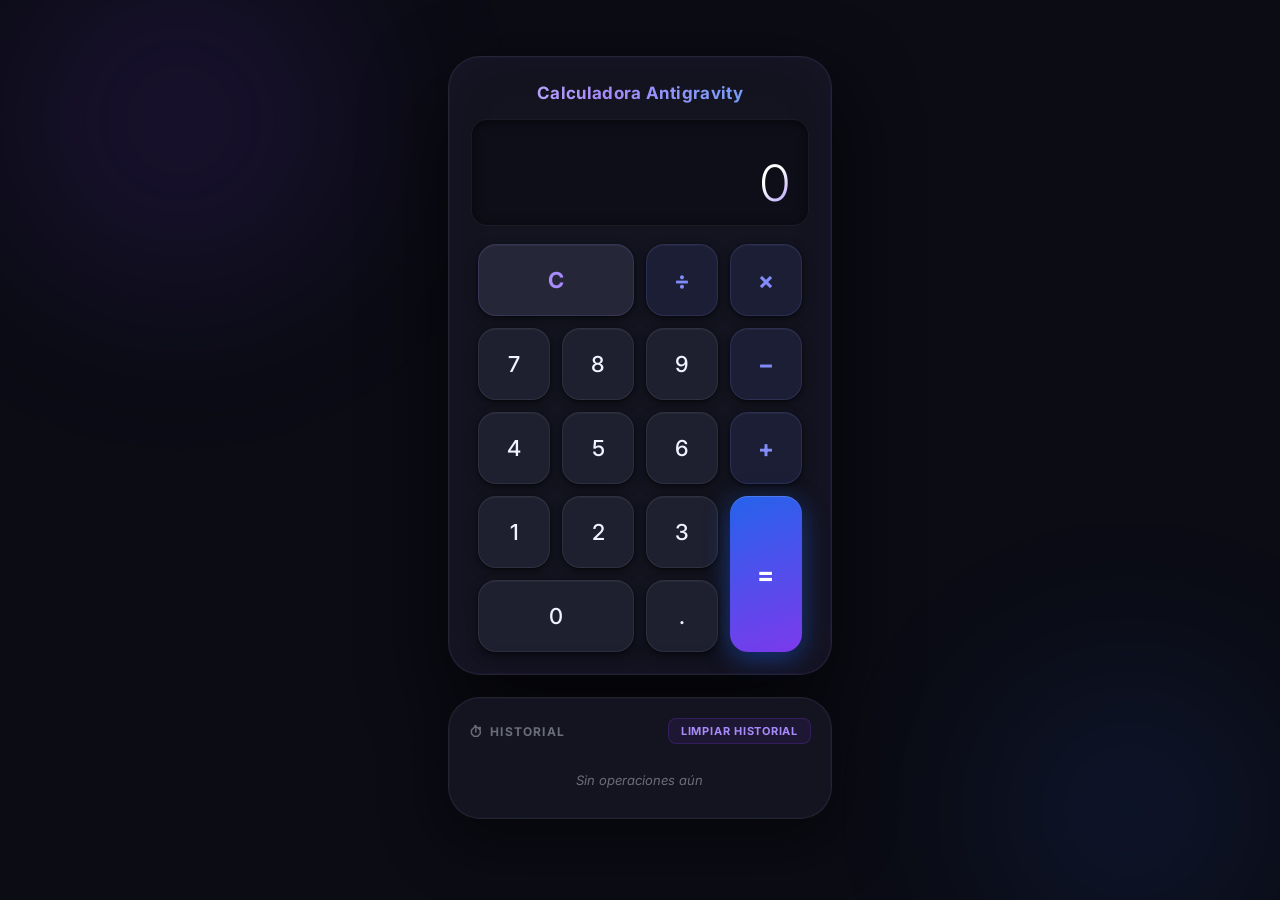
<file: index.html>
<!DOCTYPE html>
<html lang="es">
<head>
  <meta charset="UTF-8" />
  <meta name="viewport" content="width=device-width, initial-scale=1.0" />
  <title>Calculadora Antigravity</title>
  <meta name="description" content="Calculadora Antigravity — diseño glassmorphism premium con historial de operaciones." />
  <link rel="preconnect" href="https://fonts.googleapis.com" />
  <link href="https://fonts.googleapis.com/css2?family=Inter:wght@300;400;500;600;700&display=swap" rel="stylesheet" />
  <link rel="stylesheet" href="style.css" />
</head>
<body>
  <div class="bg-orbs">
    <div class="orb orb-1"></div>
    <div class="orb orb-2"></div>
    <div class="orb orb-3"></div>
  </div>

  <main class="calculator-wrapper" role="main">
    <div class="calculator" aria-label="Calculadora Antigravity">

      <!-- Título visible dentro del card -->
      <h1 class="calc-title">Calculadora Antigravity</h1>

      <!-- Pantalla -->
      <div class="display" aria-live="polite">
        <div class="display-expression" id="expression" aria-label="Expresión actual"></div>
        <div class="display-result" id="result" aria-label="Resultado">0</div>
      </div>

      <!-- Teclado — layout según imagen:
           Fila 1 : [C ×2cols]  [÷]  [×]
           Fila 2 : [7] [8] [9] [−]
           Fila 3 : [4] [5] [6] [+]
           Fila 4 : [1] [2] [3] [= ×2rows]
           Fila 5 : [0 ×2cols]  [.]
      -->
      <div class="keypad">

        <!-- Fila 1 -->
        <button id="btn-clear"    class="btn btn-function btn-wide" data-action="clear"    aria-label="Limpiar">C</button>
        <button id="btn-divide"   class="btn btn-operator"          data-action="operator" data-value="/" aria-label="Dividir">÷</button>
        <button id="btn-multiply" class="btn btn-operator"          data-action="operator" data-value="*" aria-label="Multiplicar">×</button>

        <!-- Fila 2 -->
        <button id="btn-7"        class="btn btn-number"            data-action="digit"    data-value="7">7</button>
        <button id="btn-8"        class="btn btn-number"            data-action="digit"    data-value="8">8</button>
        <button id="btn-9"        class="btn btn-number"            data-action="digit"    data-value="9">9</button>
        <button id="btn-subtract" class="btn btn-operator"          data-action="operator" data-value="-" aria-label="Restar">−</button>

        <!-- Fila 3 -->
        <button id="btn-4"        class="btn btn-number"            data-action="digit"    data-value="4">4</button>
        <button id="btn-5"        class="btn btn-number"            data-action="digit"    data-value="5">5</button>
        <button id="btn-6"        class="btn btn-number"            data-action="digit"    data-value="6">6</button>
        <button id="btn-add"      class="btn btn-operator"          data-action="operator" data-value="+" aria-label="Sumar">+</button>

        <!-- Fila 4 (= ocupa fila 4 y 5 en la col 4) -->
        <button id="btn-1"        class="btn btn-number"            data-action="digit"    data-value="1">1</button>
        <button id="btn-2"        class="btn btn-number"            data-action="digit"    data-value="2">2</button>
        <button id="btn-3"        class="btn btn-number"            data-action="digit"    data-value="3">3</button>
        <button id="btn-equal"    class="btn btn-equal btn-tall"    data-action="equal"    aria-label="Igual">=</button>

        <!-- Fila 5 -->
        <button id="btn-0"        class="btn btn-number btn-double" data-action="digit"    data-value="0">0</button>
        <button id="btn-dot"      class="btn btn-number"            data-action="decimal"  aria-label="Punto decimal">.</button>

      </div>
    </div>

    <!-- Historial de operaciones -->
    <section class="history-panel" aria-label="Historial de operaciones">
      <div class="history-header">
        <h2 class="history-title">
          <span class="history-icon">⏱</span> Historial
        </h2>
        <button id="btn-clear-history" class="btn-clear-history" aria-label="Limpiar historial">
          Limpiar historial
        </button>
      </div>
      <ol id="history-list" class="history-list" aria-live="polite">
        <li class="history-empty" id="history-empty">Sin operaciones aún</li>
      </ol>
    </section>
  </main>

  <script src="script.js"></script>
</body>
</html>
</file>
<file: style.css>
/* ============================================================
   RESET
   ============================================================ */
*, *::before, *::after { box-sizing: border-box; margin: 0; padding: 0; }

/* ============================================================
   DESIGN TOKENS
   ============================================================ */
:root {
  /* ── Fondo (dark profundo) */
  --bg-page:        #0b0c14;
  --bg-card:        #13141f;
  --bg-display:     #0d0e18;

  /* ── Botones */
  --btn-num:        #1e2030;
  --btn-num-hover:  #272a40;
  --btn-num-active: #1a1c2e;

  --btn-fn:         #252638;
  --btn-fn-hover:   #2e3050;

  --btn-op:         #1c1e35;
  --btn-op-hover:   #252848;
  --btn-op-text:    #818cf8;   /* índigo suave */

  /* ── Acento principal — violeta */
  --accent:         #7c3aed;
  --accent-light:   #a78bfa;
  --accent-glow:    rgba(124, 58, 237, 0.45);

  /* ── Igualdad — azul eléctrico */
  --eq-from:        #2563eb;
  --eq-to:          #7c3aed;
  --eq-glow:        rgba(37, 99, 235, 0.5);

  /* ── Bordes y texto */
  --border:         rgba(255,255,255,0.07);
  --text-main:      #f1f2ff;
  --text-muted:     rgba(241,242,255,0.4);
  --text-fn:        #a78bfa;
  --text-error:     #f87171;

  /* ── Tipografía */
  --font: 'Inter', 'Roboto', system-ui, sans-serif;

  /* ── Layout */
  --cols: 4;
  --btn-size: clamp(58px, 15vw, 72px);
  --gap:      clamp(8px, 2vw, 12px);
  --radius-card: clamp(20px, 5vw, 32px);
  --radius-btn:  clamp(12px, 3vw, 18px);
  --radius-display: clamp(12px, 3vw, 16px);
}

/* ============================================================
   BASE
   ============================================================ */
html { font-size: 16px; }

body {
  font-family: var(--font);
  background: var(--bg-page);
  color: var(--text-main);
  min-height: 100dvh;
  display: flex;
  flex-direction: column;
  align-items: center;
  justify-content: flex-start;
  padding: clamp(24px, 6vw, 56px) 16px 64px;
  overflow-y: auto;
}

/* ============================================================
   ORBES DE FONDO (sutiles)
   ============================================================ */
.bg-orbs {
  position: fixed;
  inset: 0;
  pointer-events: none;
  z-index: 0;
  overflow: hidden;
}

.orb {
  position: absolute;
  border-radius: 50%;
  filter: blur(90px);
  opacity: 0.2;
  animation: drift 14s ease-in-out infinite alternate;
}

.orb-1 {
  width: 520px; height: 520px;
  background: radial-gradient(circle, #7c3aed, transparent 65%);
  top: -140px; left: -80px;
  animation-duration: 16s;
}

.orb-2 {
  width: 420px; height: 420px;
  background: radial-gradient(circle, #2563eb, transparent 65%);
  bottom: -120px; right: -60px;
  animation-duration: 12s;
  animation-delay: -4s;
}

.orb-3 {
  width: 260px; height: 260px;
  background: radial-gradient(circle, #818cf8, transparent 65%);
  top: 45%; left: 50%;
  transform: translate(-50%, -50%);
  opacity: 0.1;
  animation-duration: 20s;
}

@keyframes drift {
  from { transform: translate(0, 0) scale(1); }
  to   { transform: translate(36px, 28px) scale(1.1); }
}

/* ============================================================
   CALCULATOR WRAPPER
   ============================================================ */
.calculator-wrapper {
  position: relative;
  z-index: 1;
  display: flex;
  flex-direction: column;
  align-items: center;
  gap: clamp(14px, 3vw, 22px);
  width: 100%;
  max-width: calc(var(--cols) * var(--btn-size) + (var(--cols) + 1) * var(--gap) + 36px);
}

/* ============================================================
   CALCULATOR CARD
   ============================================================ */
.calculator {
  width: 100%;
  background: var(--bg-card);
  border: 1px solid var(--border);
  border-radius: var(--radius-card);
  padding: clamp(16px, 4vw, 26px) clamp(14px, 4vw, 22px) clamp(14px, 3vw, 22px);
  box-shadow:
    /* sombra ambiental */
    0 32px 80px rgba(0, 0, 0, 0.7),
    /* glow violeta sutil */
    0 0 0 1px rgba(124, 58, 237, 0.08) inset,
    0 0 60px rgba(124, 58, 237, 0.04) inset;
  animation: card-in 0.5s cubic-bezier(0.34, 1.56, 0.64, 1) both;
}

@keyframes card-in {
  from { opacity: 0; transform: translateY(28px) scale(0.92); }
  to   { opacity: 1; transform: translateY(0) scale(1); }
}

/* ============================================================
   TÍTULO
   ============================================================ */
.calc-title {
  font-size: clamp(14px, 3.5vw, 17px);
  font-weight: 700;
  text-align: center;
  letter-spacing: 0.02em;
  margin-bottom: clamp(10px, 3vw, 16px);
  /* gradiente violeta → azul */
  background: linear-gradient(100deg, #c4b5fd 0%, var(--accent-light) 40%, #60a5fa 100%);
  -webkit-background-clip: text;
  -webkit-text-fill-color: transparent;
  background-clip: text;
}

/* ============================================================
   DISPLAY
   ============================================================ */
.display {
  background: var(--bg-display);
  border: 1px solid rgba(255,255,255,0.05);
  border-radius: var(--radius-display);
  padding: clamp(12px, 3vw, 18px) clamp(14px, 4vw, 20px) clamp(10px, 2.5vw, 14px);
  margin-bottom: clamp(12px, 3vw, 18px);
  min-height: clamp(80px, 20vw, 104px);
  display: flex;
  flex-direction: column;
  align-items: flex-end;
  justify-content: flex-end;
  overflow: hidden;
  box-shadow: inset 0 2px 12px rgba(0, 0, 0, 0.5);
}

.display-expression {
  font-size: clamp(11px, 2.5vw, 13px);
  font-weight: 400;
  color: var(--text-muted);
  min-height: 18px;
  word-break: break-all;
  text-align: right;
  transition: color 0.2s;
}

.display-result {
  font-size: clamp(34px, 9vw, 50px);
  font-weight: 300;
  letter-spacing: -0.03em;
  line-height: 1.1;
  word-break: break-all;
  text-align: right;
  background: linear-gradient(135deg, #ffffff 40%, var(--accent-light) 100%);
  -webkit-background-clip: text;
  -webkit-text-fill-color: transparent;
  background-clip: text;
  transition: font-size 0.15s ease;
}

.display-result.small { font-size: clamp(24px, 6vw, 34px); }
.display-result.tiny  { font-size: clamp(16px, 4vw, 22px); }

/* Estado error — rojo */
.display-result.error {
  background: linear-gradient(135deg, #fca5a5, var(--text-error));
  -webkit-background-clip: text;
  -webkit-text-fill-color: transparent;
  background-clip: text;
  font-size: clamp(14px, 3.5vw, 20px);
  animation: shake 0.45s cubic-bezier(0.36, 0.07, 0.19, 0.97) both;
}

.display-expression.error-hint { color: rgba(248, 113, 113, 0.65); }

@keyframes shake {
  0%, 100% { transform: translateX(0); }
  18%       { transform: translateX(-7px); }
  36%       { transform: translateX(6px); }
  54%       { transform: translateX(-4px); }
  72%       { transform: translateX(3px); }
  90%       { transform: translateX(-2px); }
}

/* ============================================================
   KEYPAD
   ============================================================ */
.keypad {
  display: grid;
  grid-template-columns: repeat(var(--cols), var(--btn-size));
  grid-auto-rows: var(--btn-size);
  gap: var(--gap);
  justify-content: center;
}

/* ============================================================
   BOTONES — BASE
   ============================================================ */
.btn {
  font-family: var(--font);
  font-size: clamp(17px, 4.5vw, 22px);
  font-weight: 500;
  border: 1px solid var(--border);
  border-radius: var(--radius-btn);
  cursor: pointer;
  color: var(--text-main);
  outline: none;
  user-select: none;
  position: relative;
  overflow: hidden;
  /* Transición principal: escala + sombra */
  transition:
    transform  0.12s cubic-bezier(0.34, 1.56, 0.64, 1),
    box-shadow 0.15s ease,
    background 0.15s ease,
    border-color 0.15s ease;
  /* Sombra en capas: ambiental + color */
  box-shadow:
    0 1px 0 rgba(255,255,255,0.04) inset,
    0 4px 12px rgba(0,0,0,0.35),
    0 1px 3px  rgba(0,0,0,0.5);
}

/* Brillo en hover */
.btn:hover {
  transform: translateY(-2px) scale(1.04);
  box-shadow:
    0 1px 0 rgba(255,255,255,0.06) inset,
    0 8px 20px rgba(0,0,0,0.4),
    0 2px 6px  rgba(0,0,0,0.4);
}

/* Animación de clic: hundimiento + sombra plana */
.btn:active {
  transform: translateY(1px) scale(0.95);
  box-shadow:
    0 1px 0 rgba(0,0,0,0.2) inset,
    0 2px 6px  rgba(0,0,0,0.35),
    0 1px 2px  rgba(0,0,0,0.3);
  transition:
    transform 0.06s ease,
    box-shadow 0.06s ease;
}

/* Shimmer al click */
.btn::after {
  content: '';
  position: absolute;
  inset: 0;
  background: radial-gradient(circle at center, rgba(255,255,255,0.14), transparent 70%);
  opacity: 0;
  border-radius: inherit;
  transition: opacity 0.3s;
}
.btn:active::after { opacity: 1; transition: none; }

/* ============================================================
   VARIANTES DE BOTÓN
   ============================================================ */

/* Números */
.btn-number {
  background: var(--btn-num);
  color: var(--text-main);
}
.btn-number:hover { background: var(--btn-num-hover); }
.btn-number:active { background: var(--btn-num-active); }

/* Funciones (C) */
.btn-function {
  background: var(--btn-fn);
  color: var(--text-fn);
  font-weight: 700;
  border-color: rgba(167, 139, 250, 0.15);
}
.btn-function:hover {
  background: var(--btn-fn-hover);
  border-color: rgba(167, 139, 250, 0.28);
  box-shadow:
    0 1px 0 rgba(255,255,255,0.06) inset,
    0 8px 20px rgba(124, 58, 237, 0.2),
    0 0 0 1px rgba(124, 58, 237, 0.15);
}

/* Operadores */
.btn-operator {
  background: var(--btn-op);
  color: var(--btn-op-text);
  font-weight: 700;
  font-size: clamp(19px, 5vw, 24px);
  border-color: rgba(129, 140, 248, 0.15);
}
.btn-operator:hover {
  background: var(--btn-op-hover);
  color: #c7d2fe;
  border-color: rgba(129, 140, 248, 0.3);
  box-shadow:
    0 1px 0 rgba(255,255,255,0.06) inset,
    0 8px 24px rgba(37, 99, 235, 0.18),
    0 0 0 1px rgba(129, 140, 248, 0.18);
}

/* Operador activo (seleccionado) */
.btn-operator.active {
  background: rgba(124, 58, 237, 0.25);
  color: #c4b5fd;
  border-color: rgba(124, 58, 237, 0.45);
  box-shadow:
    0 0 0 1px rgba(124, 58, 237, 0.5),
    0 0 20px rgba(124, 58, 237, 0.3),
    0 4px 12px rgba(0,0,0,0.35);
}

/* Igual — azul eléctrico llamativo */
.btn-equal {
  background: linear-gradient(160deg, var(--eq-from) 0%, var(--eq-to) 100%);
  color: #ffffff;
  font-size: clamp(20px, 5vw, 26px);
  font-weight: 700;
  border: none;
  box-shadow:
    0 1px 0 rgba(255,255,255,0.15) inset,
    0 6px 24px var(--eq-glow),
    0 2px 6px rgba(0,0,0,0.4);
  letter-spacing: 0.01em;
}
.btn-equal:hover {
  background: linear-gradient(160deg, #3b82f6 0%, #8b5cf6 100%);
  transform: translateY(-3px) scale(1.04);
  box-shadow:
    0 1px 0 rgba(255,255,255,0.18) inset,
    0 10px 30px var(--eq-glow),
    0 4px 10px rgba(0,0,0,0.4),
    0 0 0 1px rgba(37,99,235,0.4);
}
.btn-equal:active {
  transform: translateY(1px) scale(0.96);
  box-shadow:
    0 0 0 rgba(255,255,255,0) inset,
    0 4px 14px var(--eq-glow),
    0 1px 4px rgba(0,0,0,0.4);
}

/* ============================================================
   MODIFICADORES DE LAYOUT
   ============================================================ */
/* C — ocupa 2 columnas */
.btn-wide   { grid-column: span 2; }
/* 0 — ocupa 2 columnas */
.btn-double { grid-column: span 2; }
/* = — ocupa 2 filas */
.btn-tall   { grid-row: span 2; }

/* ============================================================
   HISTORY PANEL
   ============================================================ */
.history-panel {
  width: 100%;
  background: var(--bg-card);
  border: 1px solid var(--border);
  border-radius: var(--radius-card);
  padding: clamp(14px, 4vw, 20px) clamp(14px, 4vw, 20px) clamp(12px, 3vw, 16px);
  box-shadow:
    0 20px 60px rgba(0,0,0,0.5),
    0 0 0 1px rgba(124, 58, 237, 0.05) inset;
  animation: card-in 0.55s 0.08s cubic-bezier(0.34, 1.56, 0.64, 1) both;
}

.history-header {
  display: flex;
  align-items: center;
  justify-content: space-between;
  margin-bottom: clamp(10px, 3vw, 14px);
}

.history-title {
  font-size: clamp(10px, 2.5vw, 12px);
  font-weight: 700;
  letter-spacing: 0.1em;
  text-transform: uppercase;
  color: var(--text-muted);
  display: flex;
  align-items: center;
  gap: 6px;
}

.history-icon { font-size: 14px; }

.btn-clear-history {
  font-family: var(--font);
  font-size: clamp(10px, 2.5vw, 11px);
  font-weight: 700;
  letter-spacing: 0.07em;
  text-transform: uppercase;
  color: var(--accent-light);
  background: rgba(124, 58, 237, 0.1);
  border: 1px solid rgba(124, 58, 237, 0.22);
  border-radius: 8px;
  padding: 5px 12px;
  cursor: pointer;
  transition: background 0.15s, box-shadow 0.15s, transform 0.1s;
  outline: none;
}
.btn-clear-history:hover {
  background: rgba(124, 58, 237, 0.22);
  box-shadow: 0 0 14px rgba(124, 58, 237, 0.3);
}
.btn-clear-history:active { transform: scale(0.95); }

/* Lista de historial */
.history-list {
  list-style: none;
  display: flex;
  flex-direction: column;
  gap: clamp(5px, 1.5vw, 8px);
  max-height: 250px;
  overflow-y: auto;
  padding-right: 2px;
  scrollbar-width: thin;
  scrollbar-color: rgba(124, 58, 237, 0.35) transparent;
}
.history-list::-webkit-scrollbar { width: 4px; }
.history-list::-webkit-scrollbar-thumb {
  background: rgba(124, 58, 237, 0.4);
  border-radius: 99px;
}

.history-empty {
  font-size: clamp(12px, 3vw, 13px);
  color: var(--text-muted);
  text-align: center;
  padding: 14px 0;
  font-style: italic;
}

.history-item {
  display: flex;
  align-items: center;
  justify-content: space-between;
  gap: 8px;
  background: rgba(255,255,255,0.035);
  border: 1px solid rgba(255,255,255,0.05);
  border-radius: clamp(8px, 2vw, 12px);
  padding: clamp(7px, 2vw, 9px) clamp(12px, 3vw, 16px);
  animation: item-in 0.28s cubic-bezier(0.34, 1.56, 0.64, 1) both;
  transition: background 0.15s, border-color 0.15s;
  cursor: default;
}
.history-item:hover {
  background: rgba(255,255,255,0.065);
  border-color: rgba(124, 58, 237, 0.18);
}

.history-item .h-operation {
  font-size: clamp(11px, 2.5vw, 13px);
  color: var(--text-muted);
  flex: 1;
  white-space: nowrap;
  overflow: hidden;
  text-overflow: ellipsis;
}

.history-item .h-result {
  font-size: clamp(13px, 3vw, 15px);
  font-weight: 700;
  background: linear-gradient(135deg, #ffffff 20%, var(--accent-light));
  -webkit-background-clip: text;
  -webkit-text-fill-color: transparent;
  background-clip: text;
  white-space: nowrap;
}

.history-item .h-index {
  font-size: clamp(9px, 2vw, 10px);
  font-weight: 700;
  color: rgba(124, 58, 237, 0.55);
  min-width: 16px;
  text-align: right;
}

@keyframes item-in {
  from { opacity: 0; transform: translateY(-8px) scale(0.97); }
  to   { opacity: 1; transform: translateY(0) scale(1); }
}

/* ============================================================
   RESPONSIVE — pantallas muy pequeñas
   ============================================================ */
@media (max-width: 320px) {
  :root {
    --btn-size: 54px;
    --gap: 7px;
    --radius-card: 18px;
    --radius-btn: 12px;
  }
}
</file>
